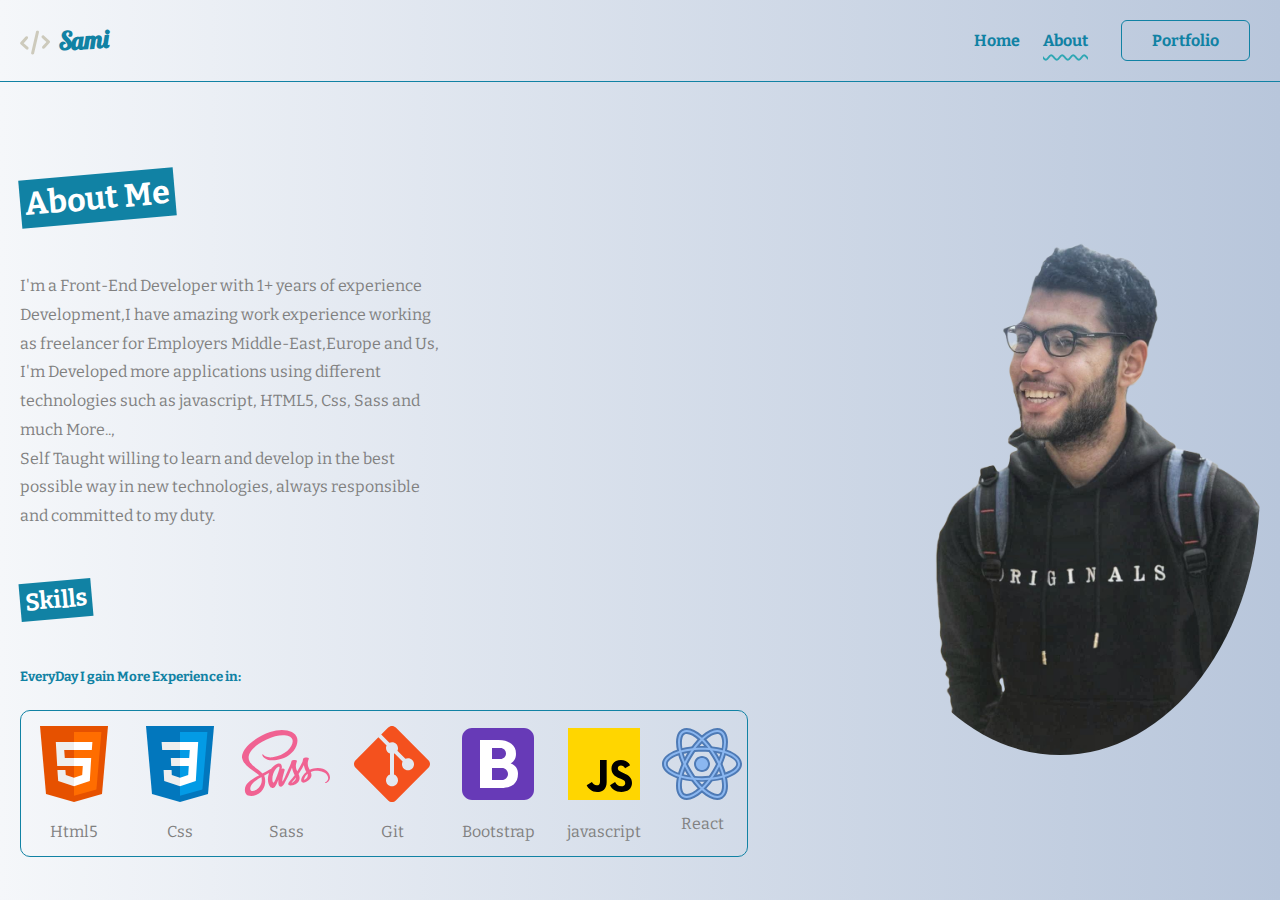
<file: pages/about.html>
<!DOCTYPE html>
<html lang="en">
<head>
    <meta charset="UTF-8">
    <meta http-equiv="X-UA-Compatible" content="IE=edge">
    <meta name="viewport" content="width=device-width, initial-scale=1.0">
    <link rel="stylesheet" href="../css/style.css">
    <link rel="icon" type="image/x-icon" href="/images/favicon_io/favicon-32x32.png">
    <title>About</title>
</head>
<body>
    <header class="header about_header container">
        <div class="logo">
            <a href="/">
                <img src="../images/logo_bag.svg" alt="">
                <span>Sami</span>
            </a>
        </div>
        <div class="contact__overlay"></div>
        <nav class="navbar">
            <div class="hide-desktop">
                <button data-close-btn>&times;</button>
            </div>
            <a href="/" >Home</a>
            <a href="/pages/about.html">About</a>
            <a href="./protfolio.html">Portfolio</a>
        </nav>
        <img data-close-btn data-target-form=".navbar" class="hide-desktop" src="../images/icon-hamburger.svg" alt="">
    </header>
    <main class="about container">
        <div class="about__info">
            <h1>About Me </h1>
            <p>I'm a Front-End Developer with 1+ years of experience Development,I have amazing work experience 
             working as freelancer for Employers Middle-East,Europe and Us, I'm Developed more applications using different 
             technologies such as javascript, HTML5, Css, Sass and much More..,<br>
            Self Taught willing to learn and develop in the best possible way in new technologies, always responsible
             and committed to my duty.</p>
            <h2>Skills</h2>
            <small>EveryDay I gain More Experience in: </small>
            <div class="about__skills">
                <div class="about__skills__card">
                    <img src="../images/html5.svg" alt="">
                    <span>Html5</span>
                </div>
                <div class="about__skills__card">
                    <img src="../images/css3.svg" alt="">
                    <span>Css</span>
                </div>
                <div class="about__skills__card">
                    <img src="../images/sass.svg" alt="">
                    <span>Sass</span>
                </div>
                
                <div class="about__skills__card">
                    <img src="../images/git.svg" alt="">
                    <span>Git</span>
                </div>
                <div class="about__skills__card">
                    <img src="../images/bootstrap.svg" alt="">
                    <span>Bootstrap</span>
                </div>
                <div class="about__skills__card">
                    <img src="../images/js.svg" alt="">
                    <span>javascript</span>
                </div>
                <div class="about__skills__card">
                    <img src="../images/react.svg" alt="">
                    <span>React</span>
                </div>
            </div>
        </div>
        <div class="about__image">
            <img src="../images/My project.png" alt="">
        </div>
    </main>
    <script src="../app/script.js"></script>
    
</body>
</html>
</file>
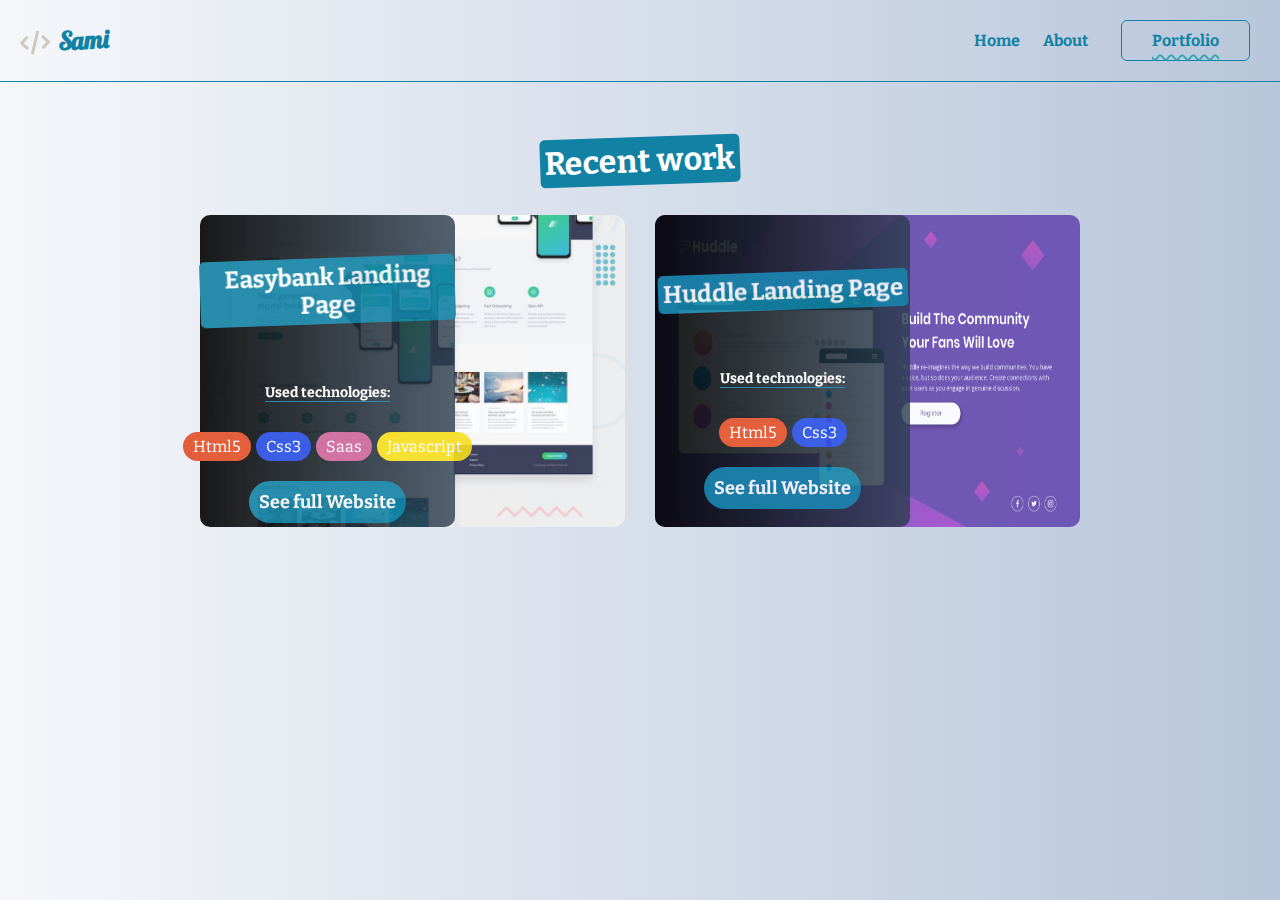
<file: pages/protfolio.html>
<!DOCTYPE html>
<html lang="en">
<head>
    <meta charset="UTF-8">
    <meta http-equiv="X-UA-Compatible" content="IE=edge">
    <meta name="viewport" content="width=device-width, initial-scale=1.0">
    <link rel="stylesheet" href="../css/style.css">
    <link rel="icon" type="image/x-icon" href="/images/favicon_io/favicon-32x32.png">
    <title>Protoflio</title>
</head>
<body>
    <header class="header about_header container">
        <div class="logo">
            <a href="/">
                <img src="../images/logo_bag.svg" alt="">
                <span>Sami</span>
            </a>
        </div>
        <div class="contact__overlay"></div>
        <nav class="navbar">
            <div class="hide-desktop">
                <button data-close-btn>&times;</button>
            </div>
            <a href="/">Home</a>
            <a href="/pages/about.html">About</a>
            <a href="./protfolio.html">Portfolio</a>
        </nav>
        <img data-close-btn data-target-form=".navbar" class="hide-desktop" src="../images/icon-hamburger.svg" alt="">
    </header>
    <main class="projects container ">
        <h1 class="container"> Recent work</h1>
        <div class="projects__container">
            <div class="project">
                <img src="../my_projects_images/easybank.jpg" alt="">
                <div class="project__overlay ">
                    <div class="project__info">
                        <h2>Easybank Landing Page</h2>
                    </div>
                    <h3>Used technologies: </h3>
                    <div class="project__tools">
                            <span class="html">Html5</span>
                            <span class="css">Css3</span>
                            <span class="sass">Saas</span>
                            <span class="js">Javascript</span>
                    </div>
                    <div>
                        <a href="https://ahmedssamy11555.github.io/easybank-landing-page/" class="button" target="_blank">See full Website</a>
                    </div>
                </div>
            </div>
            <div class="project">
                <img src="../my_projects_images/huddle.jpg" alt="">
                <div class="project__overlay ">
                    <div class="project__info">
                        <h2>Huddle Landing Page</h2>
                    </div>
                    <h3>Used technologies: </h3>
                    <div class="project__tools">
                            <span class="html">Html5</span>
                            <span class="css">Css3</span>
                            
                    </div>
                    <div >
                        <a class="button" href="https://ahmedssamy11555.github.io/huddle-landing-page/" target="_blank">See full Website</a>
                    </div>
                </div>
            </div>
        </div>
    </main>
    <script src="../app/script.js"></script>
</body>
</html>
</file>
<file: css/style.css>
@import url("https://fonts.googleapis.com/css2?family=Bitter:wght@400;700&family=Open+Sans:wght@400;500;700&display=swap");
@import url("https://fonts.googleapis.com/css2?family=Lobster&display=swap");
.header {
  display: flex;
  justify-content: space-between;
  align-items: center;
  border-bottom: 1px solid white;
  transition: 200ms;
}
.header img {
  width: 30px;
}
.header .hide-desktop {
  cursor: pointer;
}
.header .logo a {
  display: flex;
  justify-content: center;
  align-items: center;
  gap: 8px;
  transform: rotate(-3deg);
}
.header .logo a img {
  width: 30px;
}
.header .logo a span {
  font-size: 25px;
  color: #1182A4;
  font-weight: 700;
  font-family: "Lobster", cursive;
}
.header .logo:hover img {
  animation: linear heart 3s infinite;
}
.header .navbar.active {
  transform: translate(-50%) scale(1);
  display: flex;
}
.header nav {
  z-index: 1;
}
.header nav div {
  border-bottom: 1px solid #1182A4;
  width: 100%;
}
.header nav button {
  position: absolute;
  top: 10px;
  right: 10px;
  background: none;
  border: none;
  outline: none;
  font-size: 30px;
  color: #1182A4;
  cursor: pointer;
}
.header nav a {
  margin: 0 20px 0 0;
  color: #1182A4;
  font-weight: 700;
  transition: 0.3s;
}
.header nav a:nth-child(4):hover {
  background-color: #1182A4;
  color: white;
}
.header nav a:nth-child(4) {
  padding: 10px 30px;
  border: 1px solid #1182A4;
  border-radius: 6px;
  margin: 0 10px;
}
@media (max-width: 63.9375em) {
  .header nav {
    position: absolute;
    left: 50%;
    transform: translateX(-50%);
    top: 10%;
    z-index: 11;
    transform: scale(0);
    flex-direction: column;
    align-items: center;
    justify-content: center;
    gap: 50px;
    padding: 50px 20%;
    background-color: white;
    border-radius: 10px;
  }
}
@media (max-width: 87.45em) {
  .header {
    padding: 25px 20px !important;
  }
}

.hero {
  min-height: calc(100vh - 82px);
  max-width: 100%;
  padding: 0 0 0 200px;
}
@media (max-width: 87.45em) {
  .hero {
    padding: 0 20px;
  }
}
.hero__area {
  display: flex;
  align-items: center;
  justify-content: space-between;
  width: 100%;
  height: calc(100vh - 82px);
}
@media (max-width: 63.9375em) {
  .hero__area {
    flex-direction: column;
    align-items: center;
    justify-content: space-between;
  }
}
.hero__image {
  flex: 1;
}
@media (max-width: 63.9375em) {
  .hero__image {
    order: 1;
  }
}
.hero__image > img {
  position: absolute;
  top: 45%;
  transform: translateY(-50%);
  right: 0;
  max-width: 600px;
  border-radius: 50%;
}
@media (max-width: 63.9375em) {
  .hero__image > img {
    transform: translate(-50%, -50%);
    left: 50%;
    top: 35%;
    max-width: 500px;
  }
}
@media (max-width: 39.9375em) {
  .hero__image > img {
    transform: translate(-50%, -50%);
    left: 50%;
    top: 35%;
    max-width: 300px;
  }
}
.hero__image .icons img {
  width: 50px;
  height: 50px;
  border-radius: 50%;
  position: absolute;
  top: 50%;
  animation: spin 8s infinite linear;
  transition: 0.5s forwards;
}
.hero__image .icons img:nth-child(1) {
  right: 450px;
}
@media (max-width: 39.9375em) {
  .hero__image .icons img:nth-child(1) {
    right: 70%;
  }
}
@media (max-width: 63.9375em) {
  .hero__image .icons img:nth-child(1) {
    top: 50%;
    right: 70%;
  }
}
.hero__image .icons img:hover {
  opacity: 90%;
}
.hero__image .icons img:nth-child(2) {
  animation: linear heart 1.5s infinite;
  top: 60%;
  right: 250px;
  border-radius: 50%;
}
@media (max-width: 63.9375em) {
  .hero__image .icons img:nth-child(2) {
    top: 50%;
    right: 45%;
  }
}
@media (max-width: 39.9375em) {
  .hero__image .icons img:nth-child(2) {
    right: 40%;
  }
}
.hero__image .icons img:nth-child(3) {
  animation: linear vibrate 1.5s infinite;
  top: 30%;
  right: 450px;
  border-radius: 50%;
}
@media (max-width: 63.9375em) {
  .hero__image .icons img:nth-child(3) {
    right: 65%;
  }
}
@media (max-width: 39.9375em) {
  .hero__image .icons img:nth-child(3) {
    right: 70%;
  }
}
.hero__image .icons img:nth-child(4) {
  animation: linear toTop 0.9s infinite;
  top: 30%;
  right: 30px;
}
@media (max-width: 63.9375em) {
  .hero__image .icons img:nth-child(4) {
    right: 25%;
  }
}
@media (max-width: 39.9375em) {
  .hero__image .icons img:nth-child(4) {
    right: 10%;
  }
}
.hero__image .icons img:nth-child(5) {
  animation: linear vibrate 1.5s infinite;
  top: 50%;
  right: 30px;
}
@media (max-width: 63.9375em) {
  .hero__image .icons img:nth-child(5) {
    right: 25%;
  }
}
@media (max-width: 39.9375em) {
  .hero__image .icons img:nth-child(5) {
    right: 10%;
  }
}
.hero__info {
  margin-bottom: 50px;
  text-align: center;
}
@media (max-width: 63.9375em) {
  .hero__info {
    order: 2;
  }
}
@media (max-width: 39.9375em) {
  .hero__info {
    margin-bottom: 10px;
  }
}
.hero__info button {
  cursor: pointer;
  padding: 20px 30px;
  border: none;
  background-color: white;
  border-radius: 15px;
  font-size: 18px;
  font-weight: 700;
  transition: 0.3s;
  color: #2FA7B4;
}
.hero__info h1 {
  margin-bottom: 50px;
  color: #2FA7B4;
}
@media (max-width: 39.9375em) {
  .hero__info h1 {
    margin: 10px 0;
  }
}
.hero__info h1::after {
  content: " :)";
  color: white;
}
.hero__info p {
  font-size: 20px;
  color: white;
  font-weight: 400;
  letter-spacing: 3px;
  margin-bottom: 50px;
}
@media (max-width: 39.9375em) {
  .hero__info p {
    margin: 20px 0;
  }
}
.hero__info > button {
  background-color: #2FA7B4;
  color: white;
}
.hero__info > button:hover {
  opacity: 90%;
}
.hero__info button:first-child {
  margin-left: 10px;
}
@media (max-width: 39.9375em) {
  .hero__info button:first-child {
    margin: 10px 0 0 0;
  }
}
.hero__info button:first-child:hover {
  background-color: #2FA7B4;
  color: white;
}

#myVideo {
  position: absolute;
  right: 0;
  bottom: 0;
  min-width: 100%;
  min-height: 100%;
  z-index: -1;
}

.overlay, .contact__overlay {
  position: fixed;
  background-image: linear-gradient(to left, rgba(44, 62, 80, 0.9), #000000);
  right: 0;
  left: 0;
  top: 0;
  bottom: 0;
  z-index: -1;
}

.contact {
  position: absolute;
  left: 50%;
  top: 25%;
  transform: translateX(-50%) scale(0);
  transition: 200ms ease-in-out;
  width: 600px;
  max-width: 80%;
  background-color: white;
  display: flex;
  flex-direction: column;
  border-radius: 10px;
  padding: 15px;
  z-index: 11;
  background-image: white;
  border: 1px solid #1182A4;
}
.contact__info {
  display: flex;
  justify-content: space-between;
  align-items: center;
  border-bottom: 1px solid #1182A4;
  padding-bottom: 15px;
}
.contact__info h3 {
  color: #1182A4;
}
.contact__info > button {
  cursor: pointer;
  border: none;
  outline: none;
  font-weight: 700;
  background: none;
  font-size: 20px;
}
.contact__overlay {
  z-index: 10;
  transition: 200ms ease-in-out;
  opacity: 0;
  pointer-events: none;
}
.contact.active {
  transform: translateX(-50%) scale(1);
}
.contact__overlay.active {
  opacity: 1;
  pointer-events: all;
}
.contact__form {
  display: flex;
  flex-direction: column;
  align-items: left;
  justify-content: center;
  grid-area: 15px;
  padding: 30px 0;
}
.contact__form > button {
  cursor: pointer;
  padding: 15px 30px;
  border: none;
  background-color: #2FA7B4;
  border-radius: 10px;
  font-size: 18px;
  font-weight: 700;
  transition: 0.3s;
  color: white;
}
.contact__form label {
  color: #1182A4;
  font-size: 700;
}
.contact__form input, .contact__form textarea {
  width: calc(100% - 50px);
  padding: 15px 20px;
  margin: 15px 0;
  border-radius: 5px;
  outline: none;
  border: 1px solid #1182A4;
  resize: none;
  background-color: #f8f8f8;
}
.contact__form .social {
  display: flex;
  flex-direction: column;
  align-items: center;
  justify-content: center;
}
.contact__form .social a {
  display: flex;
  align-items: center;
  justify-content: center;
  flex-direction: column;
}
.contact__form .social a img {
  width: 50px;
  height: 50px;
}
.contact__form .social span {
  font-weight: 700;
  font-family: "Lobster", cursive;
  letter-spacing: 1px;
  color: #2FA7B4;
}
.contact__form .social a:hover {
  opacity: 80%;
}

* {
  box-sizing: border-box;
  margin: 0;
  padding: 0;
}

.container {
  padding: 25px 200px;
}

a, a::before, a::after {
  text-decoration: none;
}

body {
  font-family: "Bitter", serif;
  background-image: linear-gradient(to right, #F5F7FA, #B8C6DB);
}

.icon {
  width: 30px;
  height: 30px;
  margin: 25px;
}

.clicked {
  color: red;
}

.button {
  cursor: pointer;
  padding: 10px 10px;
  border: none;
  background-color: #1182A4;
  border-radius: 40px;
  font-size: 18px;
  font-weight: 700;
  transition: 0.3s;
  color: white;
}

.html {
  background-color: #e34f26;
}

.js {
  background-color: #f7df1e;
}

.css {
  background-color: #264de4;
}

.sass {
  background-color: #CD669A;
}

@media (max-width: 63.9375em) {
  .hide-mobile {
    display: none;
  }
}

@media (min-width: 64em) {
  .hide-desktop {
    display: none;
  }
}

nav a[aria-current=page] {
  text-decoration: underline wavy #2FA7B4 0.15rem;
  text-underline-offset: 0.5rem;
}

@keyframes spin {
  from {
    -webkit-transform: rotate(0deg);
  }
  to {
    -webkit-transform: rotate(-360deg);
  }
}
@keyframes vibrate {
  0% {
    transform: translate3d(1px, 2px, 0) scale3d(1.05, 1.05, 1);
  }
  25% {
    transform: translate3d(2px, -1px, 0) scale3d(0.95, 0.95, 1);
  }
  50% {
    transform: translate3d(-1px, 2px, 0) scale3d(1.05, 1.05, 1);
  }
  75% {
    transform: translate3d(2px, -1px, 0) scale3d(0.9, 0.9, 1);
  }
}
@keyframes heart {
  0% {
    transform: scale3d(1, 1, 1);
  }
  7% {
    transform: scale3d(0.95, 0.95, 1);
  }
  10% {
    transform: scale3d(1.225, 1.225, 1);
  }
  15% {
    transform: scale3d(1, 1, 1);
  }
  17% {
    transform: scale3d(0.9, 0.9, 1);
  }
  20% {
    transform: scale3d(1, 1, 1);
  }
}
@keyframes compass {
  50% {
    transform: rotate3d(0, 0, 1, -90deg);
  }
}
@keyframes rotation {
  87% {
    transform: rotate3d(0, 0, 1, -360deg);
  }
  100% {
    transform: rotate3d(0, 0, 1, -360deg);
  }
}
@keyframes toTop {
  from {
    margin: 0;
  }
  to {
    margin: 5px;
  }
}
.about_header {
  border-bottom: 1px solid #1182A4;
}

.about {
  display: flex;
  justify-content: center;
  align-items: center;
  min-height: calc(100vh - 83px);
  width: 100%;
}
@media (max-width: 87.45em) {
  .about {
    padding: 25px 20px !important;
  }
}
@media (max-width: 63.9375em) {
  .about {
    flex-direction: column;
  }
}
.about__info {
  flex: 1;
}
@media (max-width: 63.9375em) {
  .about__info {
    order: 2;
    text-align: center;
    display: flex;
    align-items: center;
    justify-content: center;
    flex-direction: column;
  }
}
.about__info h1, .about__info h2 {
  margin: 50px 0 50px;
  width: fit-content;
  color: white;
  background-color: #1182A4;
  padding: 5px;
  transform: rotate(-5deg);
}
@media (max-width: 63.9375em) {
  .about__info h1, .about__info h2 {
    margin: 25px 0 25px;
  }
}
.about__info p {
  width: 50%;
  color: gray;
  line-height: 1.8;
  font-weight: 400;
}
@media (max-width: 39.9375em) {
  .about__info p {
    width: 100%;
  }
}
.about__image img {
  max-width: 400px;
  border-radius: 50%;
}
@media (max-width: 63.9375em) {
  .about__image img {
    max-width: 300px;
  }
}
.about__image:hover {
  opacity: 0.95;
  margin-bottom: 10px;
}
.about small {
  display: block;
  margin-bottom: 25px;
  font-weight: 700;
  color: #1182A4;
}

.about__skills {
  display: flex;
  flex: 1;
  gap: 10px;
  width: fit-content;
  border: 1px solid #1182A4;
  border-radius: 10px;
  padding: 5px;
}
@media (max-width: 39.9375em) {
  .about__skills {
    gap: 5px;
    flex-direction: column;
    width: 70%;
  }
}
.about__skills__card {
  display: flex;
  justify-content: center;
  align-items: center;
  text-align: center;
  flex-direction: column;
}
@media (max-width: 39.9375em) {
  .about__skills__card {
    flex-direction: column;
  }
  .about__skills__card:not(:last-child) {
    border-bottom: 0.1px solid #1182A4;
  }
}
.about__skills__card span {
  color: gray;
  padding-top: 10px;
  font-weight: 400;
  padding-bottom: 10px;
}

@media (max-width: 39.9375em) {
  .projects {
    padding: 0 5px !important;
  }
}
.projects h1, .projects h2 {
  text-align: center;
  margin: 30px auto;
  color: #1182A4;
  border-bottom: 10px;
  width: fit-content;
  color: white;
  background-color: #1182A4;
  padding: 5px;
  transform: rotate(-2deg);
  border-radius: 5px;
}
.projects__container {
  display: grid;
  grid-template-columns: repeat(auto-fill, minmax(400px, 1fr));
  gap: 30px;
}
.projects__container .project {
  display: flex;
  flex-direction: column;
  justify-content: center;
  align-items: center;
  position: relative;
}
.projects__container .project img {
  max-width: 100%;
  display: block;
  border-radius: 10px;
  opacity: 0.9;
  height: 100%;
}
.projects__container .project__overlay {
  transition: 300ms ease-in-out;
  position: absolute;
  left: 0;
  top: 0;
  bottom: 0;
  width: 60%;
  height: 100%;
  background-image: linear-gradient(to left, rgba(44, 62, 80, 0.9), #000000);
  border-radius: 10px;
  opacity: 0.9;
  display: flex;
  justify-content: center;
  align-items: center;
  flex-direction: column;
  gap: 30px;
  pointer-events: all;
}
@media (max-width: 39.9375em) {
  .projects__container .project__overlay {
    gap: 15px;
  }
  .projects__container .project__overlay .button {
    font-size: 12px;
    padding: 5px !important;
  }
}
.projects__container .project__info {
  color: white;
}
@media (max-width: 39.9375em) {
  .projects__container .project__info h2 {
    margin: 15px auto;
  }
}
.projects__container .project h3 {
  color: white;
  text-align: center;
  font-size: 14px;
  border-bottom: 1px solid #1182A4;
}
.projects__container .project__tools {
  display: flex;
  gap: 5px;
  color: #1182A4;
}
.projects__container .project__tools span {
  padding: 5px 10px;
  color: white;
  text-align: center;
  border-radius: 40px;
  flex-wrap: wrap;
}
@media (max-width: 39.9375em) {
  .projects__container .project__tools span {
    padding: 2px 4px;
  }
}
.projects__container .project:hover .project__overlay {
  opacity: 1;
  width: 100%;
}/*# sourceMappingURL=style.css.map */
</file>
